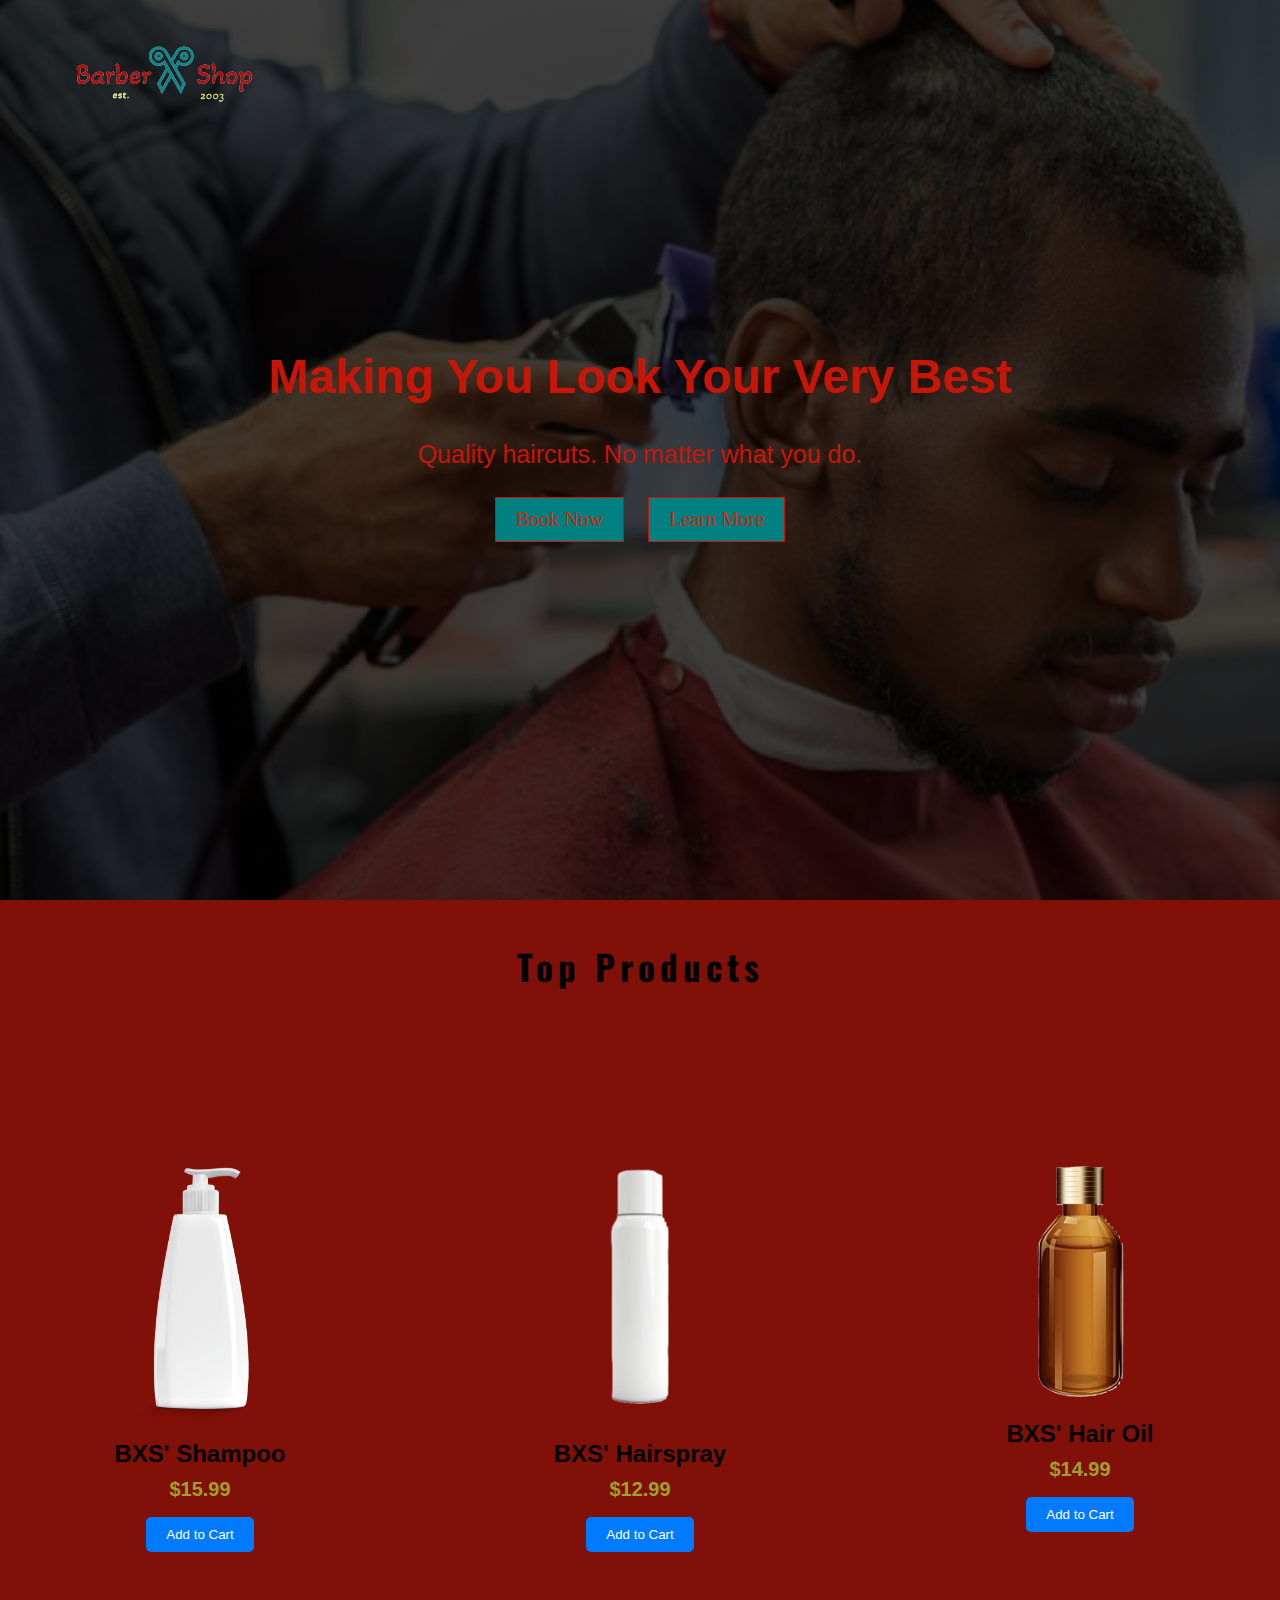
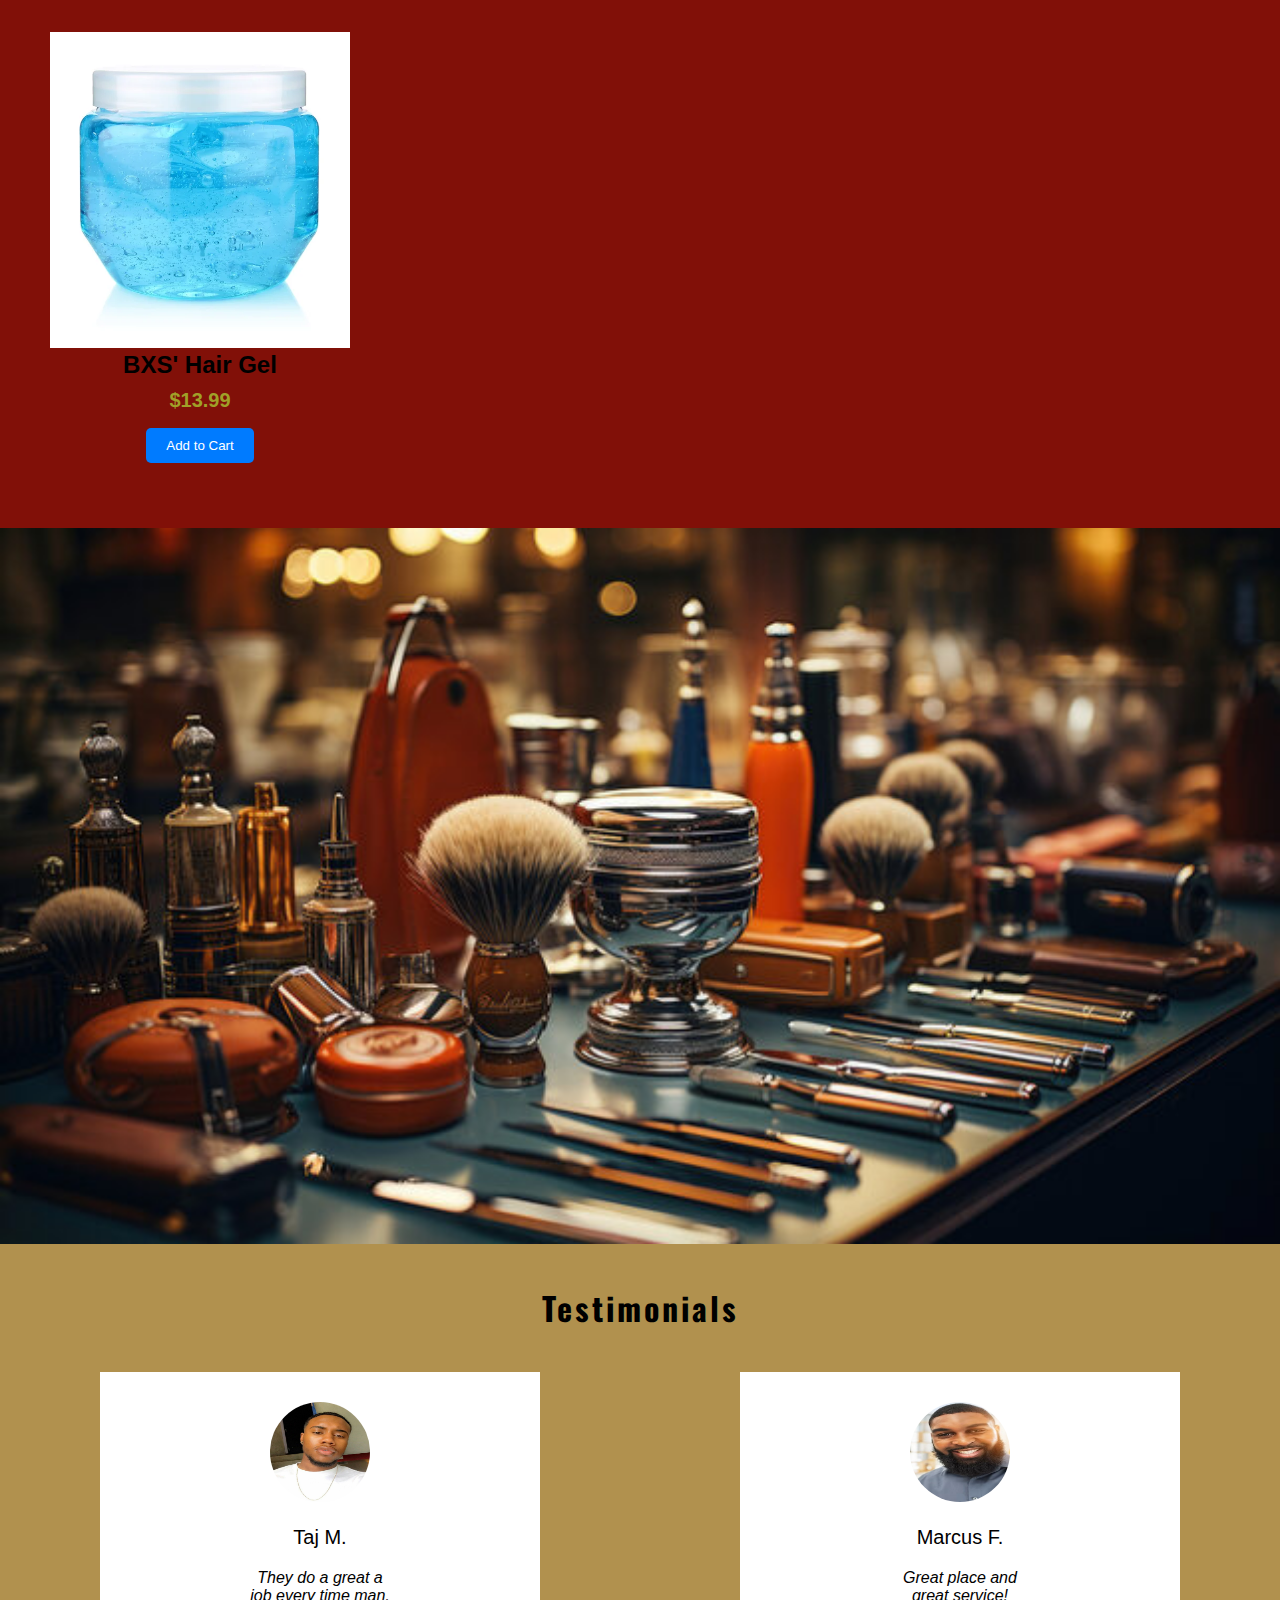
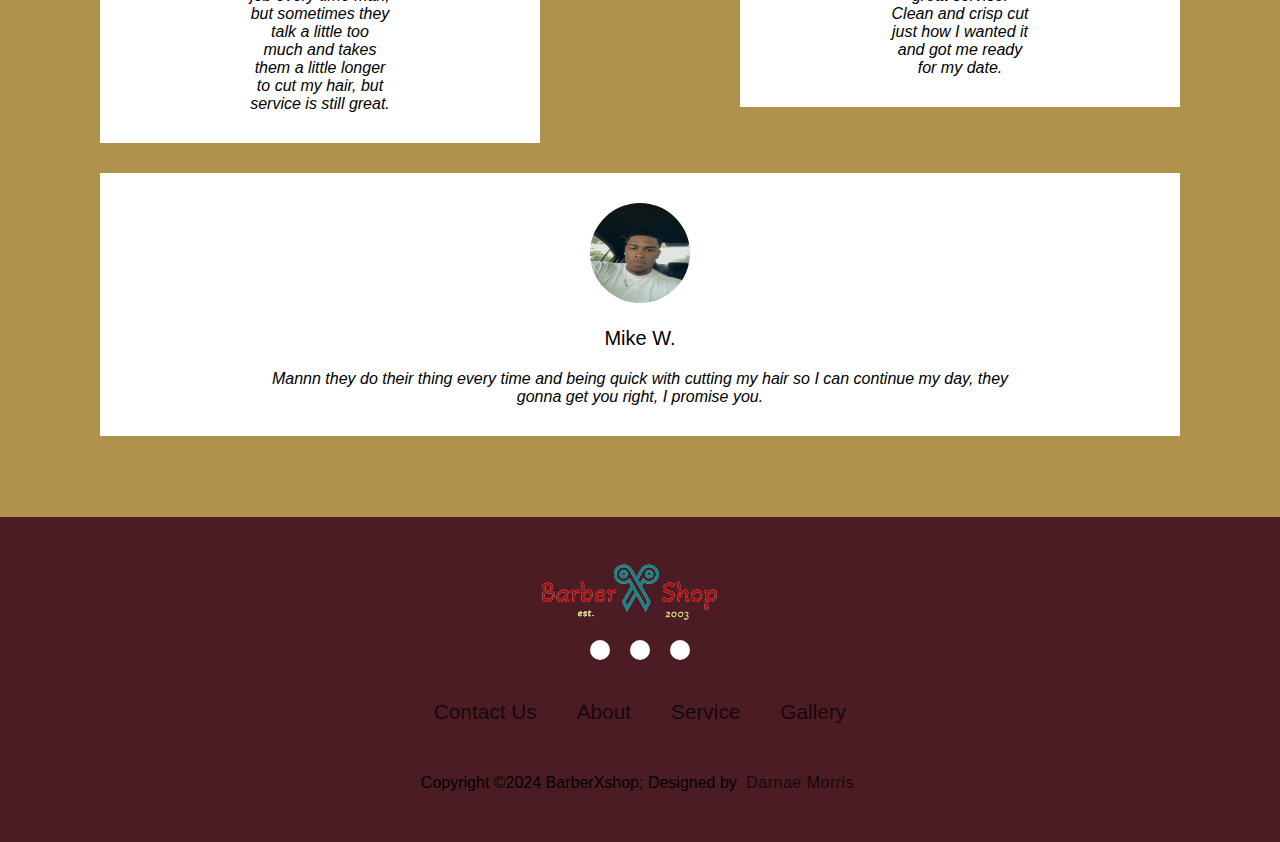
<file: index.html>
<!DOCTYPE html>
<html lang="en">
<head>
    <meta charset="UTF-8">
    <meta http-equiv="X-UA-Compatible" content="IE=edge">
    <meta name="viewport" content="width=device-width, initial-scale=1.0">
    <link rel="stylesheet" href="https://cdnjs.cloudflare.com/ajax/libs/font-awesome/6.2.1/css/all.min.css" integrity="sha512-MV7K8+y+gLIBoVD59lQIYicR65iaqukzvf/nwasF0nqhPay5w/9lJmVM2hMDcnK1OnMGCdVK+iQrJ7lzPJQd1w==" crossorigin="anonymous" referrerpolicy="no-referrer" />
    <link rel="preconnect" href="https://fonts.googleapis.com">
    <link rel="preconnect" href="https://fonts.gstatic.com" crossorigin>
    <link href="https://fonts.googleapis.com/css2?family=Oswald:wght@700&display=swap" rel="stylesheet">
    <title>BarberXshop</title>
    <link rel="stylesheet" href="./css/styles.css">
</head>
<body>
    <!-- Navigation Bar -->
            <header>
            <nav>
            <div class ="logo">
                <img src="img/prologotwo.png" alt="logo">
            </div>
            <ul>
                <li><a class="active" href="index.html">Home</a></li>
                <li><a href="contact.html">Contact</a></li>
                <li><a href="about.html">About</a></li>
                <li><a href="service.html">Service</a></li>
                <li><a href="gallery.html">Gallery</a></li>
            </ul>

                 <div class="toggle_btn">
                    <i class="fa-solid fa-bars"></i></a></li>
                 </div>

            <div class="dropdown_menu">
                <li><a class="active" href="index.html">Home</a></li>
                <li><a href="contact.html">Contact</a></li>
                <li><a href="about.html">About</a></li>
                <li><a href="service.html">Service</a></li>
                <li><a href="gallery.html">Gallery</a></li>
            </div> 
            </nav>
        </header>
        
            <script>
                const toggleBtn = document.querySelector('.toggle_btn')
                const toggleBtnIcon = document.querySelector('.toggle_btn i')
                const dropDownMenu = document.querySelector('.dropdown_menu')
                
                toggleBtn.onclick = function () {
                    dropDownMenu.classList.toggle('open')
                    const isOpen = dropDownMenu.classList.contains('open')

                    toggleBtnIcon.classList = isOpen
                    ? 'fa-solid fa-xmark'
                    : 'fa-solid fa-bars'
                }
            </script>
            <div class="banner">
                <script type="text/javascript">
                    window.addEventListener("scroll", function() {
                        var nav = document.querySelector("nav");
                        nav.classList.toggle("sticky", window.scrollY > 0);
                    })
                </script>

            <script>
                function myFunction () {
                    var x = document.getElementById("myDropdown");
                    if (x.className === "dropdown") {
                        x.className += " responsive";
                    } 
                    else {
                        x.className = "dropdown";
                    }
                }
            </script>
        
    <div class="content">
        <h2> Making You Look Your Very Best </h2>
        <br>
        <p> Quality haircuts. No matter what you do.</p>
        <button class="btn btn1">Book Now</button>
        <button class="btn btn2">Learn More</button>
        </div>
    </div>

    <section class="products">
        <h1>Top Products</h1>
        <ul class="product-list">
            <li class="product-items">
                <img src="img/shampoo.png" alt="shamp" class="product-image">
                <h2 class = "product-title"> BXS' Shampoo</h2>
                <p class="product-price">
                    $15.99
                </p>
                <br>
                <button class="add-to-cart"> Add to Cart </button>
            </li>
            <li class="product-items">
                <img src="img/Hairspray.png" alt="hair" class="product-image">
                <h2 class = "product-title"> BXS' Hairspray </h2>
                <p class="product-price">
                    $12.99
                </p>
                <br>
                <button class="add-to-cart"> Add to Cart </button>
            </li>
            <li class="product-items">
                <img src="img/oil.png" alt="oil" class="product-image">
                <h2 class = "product-title"> BXS' Hair Oil </h2>
                <p class="product-price">
                        $14.99
                </p>
                <br>
                <button class="add-to-cart"> Add to Cart </button>
            </li>
            <li class="product-items">
                <img src="img/Gel.jpg" alt="hairgel" class="product-image">
                <h2 class = "product-title"> BXS' Hair Gel </h2>
                <p class="product-price">
                       $13.99
                </p>
                <br>
                <button class="add-to-cart"> Add to Cart </button>
        </ul>
        
    </section>
        
    <div class="section-background"> 
        <img src="img/secondpic.jpg" alt="">
    </div>

    <!--Review page-->
    <section class= "testimonials">
        <h2 class="test-title"> Testimonials </h2> 
        <div class= "test-border">
        <div class="test-row">
            <div class="test-col">
            <div class="testimonial">
                <img src="img/p1.jpg" alt="">
            <div class="name">
                Taj M.
            </div> 
            <div class="stars">
                <i class="fa-solid fa-star"></i>
                <i class="fa-solid fa-star"></i>
                <i class="fa-solid fa-star"></i>
                <i class="fa-solid fa-star-half-stroke"></i>
                <i class="fa-regular fa-star"></i>
            </div>

            <p>
                They do a great a job every time man, but sometimes they talk a little too much and takes them a little longer to cut my hair, but service is still great. </p>

                </div>
            </div>
            <div class="test-col">
                <div class="testimonial">
                    <img src="img/p2.jpg" alt="">
                <div class="name">
                    Marcus F.
                </div> 
                <div class="stars">
                    <i class="fa-solid fa-star"></i>
                    <i class="fa-solid fa-star"></i>
                    <i class="fa-solid fa-star"></i>
                    <i class="fa-solid fa-star"></i>
                    <i class="fa-solid fa-star"></i>
                </div>
    
                <p>
                    Great place and great service! Clean and crisp cut just how I wanted it and got me ready for my date. </p>
    
                    </div>
                </div>
                <div class="test-col">
                    <div class="testimonial">
                        <img src="img/p3.jpg" alt="">
                    <div class="name">
                        Mike W.
                    </div> 
                    <div class="stars">
                        <i class="fa-solid fa-star"></i>
                        <i class="fa-solid fa-star"></i>
                        <i class="fa-solid fa-star"></i>
                        <i class="fa-solid fa-star"></i>
                        <i class="fa-regular fa-star"></i>
                    </div>
        
                    <p>
                        Mannn they do their thing every time and being quick with cutting my hair so I can continue my day, they gonna get you right, I promise you. </p>
        
                  </div>
             </div>     
        </div>
    </div>
    
    </section>

    <!-- Footer -->
    <footer>
        <div class="footer-content">
            <div class="pic"> 
                <img src="img/prologotwo.png" alt="logo">
            </div>

            <div class="content-wrap">
                <div class="socialIcons">
                    <a href=""><i class="fa-brands fa-instagram"></i></a>
                    <a href=""><i class="fa-brands fa-youtube"></i></a>
                    <a href=""><i class="fa-brands fa-google-plus"></i></a>
                </div>

            <div class="footerNav">
                <ul>
                    <li><a href="contact.html">Contact Us</a></li>
                    <li><a href="about.html">About</a></li>
                    <li><a href="service.html">Service</a></li>
                    <li><a href="gallery.html">Gallery</a></li>
                </ul>
            </div>
            
            <div class="footerBottom">
                <p>Copyright &copy;2024 BarberXshop; Designed by <span class="designer">Darnae Morris</span></p>
            </div>
    </footer>
</body>
</html>
</file>
<file: css/styles.css>
*{
    margin: 0;
    padding: 0;
    font-family: sans-serif;
}

body {
    width: 100%;
    height: 100%;
    margin: 0px;
    padding: 0px;
}

header {
    height: 100%;
    background: #fff
}

.banner {
    height: 100vh;
    width: 100%;
    background-image: linear-gradient(rgba(0,0,0,0.75),rgba(0,0,0,0.75)), 
    url("../img/BarberXShop.jpg");
    background-size: cover;
    background-position: center;
    color: #fff;
    display: flex;
    flex-direction: column;
    align-items: center;
    justify-content: center;
    text-align: center;
    overflow-x: hidden;
   
}

.logo {
    width: 90px;
    cursor: pointer;
    align-items: center;
}
/* Navigation bar */
nav {
    width: 100%;
    margin: 0 auto;
    padding: 40px 60px;
    height: 60px;
    max-width: 2620px;
    z-index: 100000;
    display: flex;
    align-items: center;
    justify-content: space-between;
    position: fixed;
    transition: 0.6s;
    top: 0;
    left: 0;
}

nav ul {
    list-style: none;
    position: relative;
    display: flex;
    justify-content: center;
    text-align: center;
}

nav ul li {
    list-style: none;
    position: relative;
}

nav ul li a {
    position: relative;
    margin: 0px 45px;
    text-decoration: none;
    text-transform: uppercase;
    display: inline-block;
    color: teal;
    letter-spacing: 2px;
    font-weight: 500px;
    transition: 0.6s;
}

nav ul li a::after {
    content: '';
    height: 3px;
    width: 0;
    background: #009688;
    position: absolute;
    left: 0;
    bottom: -10px;
    transition: 0.6s;

}
nav ul li a:hover::after {
    width: 100%;
}

nav.logo {
    position: relative;
    font-weight: 700;
}

nav.sticky {
    padding: 5px 60px;
    background: #4C1C24;
}

nav.sticky ul li a {
    color:rgb(199, 21, 8);
}

  .toggle_btn {
    width: 5%;
    color: rgb(199,21,8);
    font-size: 1.5em;
    margin-right: 70px;
    float: right;
    cursor: pointer;
}

.action_btn {
    border: none;
    background: rgb(208, 220, 88);
    padding: 12px 25px;
    border-radius: 30px;
    color: red;
    font-weight: 500px;
    font-size: 15px;
    transition: 0.4s;
}

.action_btn:hover {
    transform: scale(1.3);
    cursor: pointer;
}

.btn {
    border: 1px solid rgb(199, 21, 8);
    background: teal;
    padding: 10px 20px;
    font-size: 20px;
    font-family: "montserrat";
    cursor: pointer;
    margin: 10px;
    transition: 0.5s;
}

.btn1, .btn2 {
    color: rgb(209, 39, 16);
}

.btn1:hover, .btn2:hover {
    color:rgb(166, 167, 167);
}

.menu-item {
    display: inline-block;
    padding: 10px;
}

a {
    text-decoration: none;
}

li a:hover {
    color: lightgreen;
}

a:visited {
    color: powderblue;
}

a:visited {
    color: teal;
}

.content {
    text-align: center;
    color: #fff;
}

.content h1 {
    font-size: 3rem;
    margin: 0; 
}

.content h2 {
    color: rgb(199, 21, 8);
    font-size: 3rem;
}

.content p {
    display: block;
    margin: 20px auto;
    font-weight: 100;
    line-height: 25px;
    font-size: 25px;
    color:rgb(199, 21, 8);
}

/* DROPDOWN MENU */
 .dropdown_menu {
    position: absolute; 
    right: 10rem;
    top: 105px;
    height: 0;
    width: 300px;
    background: rgb(109, 8, 8);
    backdrop-filter: blur(15px);
    border-radius: 5px;
    overflow: hidden;
    transition: height 0.2s cubic-bezier(0.175, 0.885, 0.32, 1.275);
}

.dropdown_menu.open {
    height: 230px;
}

.dropdown_menu li {
    padding: 0.7rem;
    display: flex;
    align-items: center;
    justify-content: center;
}

.dropdown_menu li a {
    color: lightgreen;
}

.dropdown_menu li a:hover {
    font-weight: 700;
    color: rgb(208, 220, 88);
}

.dropdown_menu li a:hover::after {
    display: inline-block;
}

.dropdown_menu .action_btn {
    width: 100%;
    display: flex;
    justify-content: center;
}

/* Forms */

input[type=text], textarea {
    width: 100%;
    padding: 10px;
    box-sizing: border-box;
    margin-top: 5px;
    margin-bottom: 10px;
    color: lightblue;
}

input[type=submit] {
    background-color: #009688;
    color: white;
    padding: 10px 15px;
    border: 0;
    cursor: pointer;
}

input[type=submit]:hover {
    background-color: aquamarine;
}

.contact-container {
    background-color: grey;
    padding: 25px;
}

.column {
    float: left;
    width: 33.33%;
    background: skyblue;
}

/* Footer */

footer {
    display: block;
}

.footer-content {
    padding: 30px;
    display: flex;
    align-items: center;
    justify-content: center;
    flex-direction: column;
    text-align: center;
    background-color: #4C1C24;
    
}

.pic {
    float: left;
    margin-right: 30px;
}

.content-wrap {
    float: left;
}

.socialIcons {
    display: flex;
    justify-content: center;
}

.socialIcons a {
    text-decoration: none;
    padding: 10px;
    background-color: white;
    margin: 10px;
    border-radius: 50%;
}

.socialIcons a i { 
    font-size: 2em;
    color: black;
    opacity: 0.9;
} 

.socialIcons a:hover {
    background-color: black;
    transition: 0.5s;
}

.socialIcons a:hover i {
    color: white;
    transition: 0.5s;
}

.footerNav {
    margin: 30px 0;
}

.footerNav ul {
    list-style: none;
    display: flex;
    justify-content: center;
}

.footerNav ul li a {
    list-style: none;
    color: black;
    margin: 20px;
    text-decoration: none;
    font-size: 1.3em;
    opacity: 0.7;
    transition: 0.5s;
}

.footerNav ul li a:hover {
    opacity: 1;
}

.footerBottom {
  
    padding: 20px;
    text-align: center;
}

.footerBottom p {
    color: black;
}

.designer {
    opacity: 0.7;
    letter-spacing: 0.5px;
    font-weight: 400;
    margin: 0px 5px;
}

@media (max-width: 700px) {
    .footerNav ul {
        flex-direction: column;
    }

    .footerNav ul li {
        width: 100%;
        text-align: center;
        margin: 10px;
    }
}

/* Products */

.products {
    padding: 40px;
    display: flex;
    justify-content: center;
    flex-direction: column;
    background-color: #811008;
    overflow-x: clip;
}

.products h1 {
    text-align: center;
    margin-bottom: 120px;
    font-size: 35px;
    font-weight: 800;
    letter-spacing: 5px;
    font-family: 'Oswald', sans-serif;
}

.product-list {
    display: flex;
    overflow: hidden;
    flex-wrap: wrap;
    align-content: space-evenly;
    justify-content: space-between;
    grid-template-columns: repeat(auto-fit, minmax(200px, 2fr));
    grid-gap: 30px;
}

.product-list:after {
    display: table;
    content: "";
    width: 25%;
    padding: 20px;
    clear: both;
}

.product-title {
    font-size: 1.5rem;
    margin: 0 0 10px 0;
}

.product-items {
    float: left;
    width: 25%;
    text-align: center;
    padding: 25px 10px;
    border-radius: 5px;
    font-size: 14px;
    background: transparent;
    transition: transform 0.5s, background 0.5s;
}

.product-items:hover {
    transform: scale(1.05);
}

.product-image {
    display: inline;
    flex-shrink: inherit;
    max-width: 100%;
    justify-content: center;
    align-items: center;
    
}

.product-price {
    display: block;
    text-align: center;
    font-weight: 600;
    font-size: 20px;
    color: rgb(160, 160, 40);
}

ul {
    list-style: none; 
 }
 
 .add-to-cart {
     padding: 10px 20px;
     color: #fff;
     background-color: #007bff;
     border: none;
     border-radius: 5px;
     cursor: pointer
 }

/*Second Transition*/

.section-background { 
    display: flex; 
    overflow: hidden;
}

.section-background img {
    object-fit: cover;
    object-position: top center;
    width: 100%;
    max-height: 80vh;
}

img {
    border: 0;
    overflow-clip-margin: content-box;
    overflow: clip;
}


/* Testimonials */

.testimonials {
    padding: 40px 0;
    background: rgb(177, 145, 78);
    color: black;
    text-align: center;
    overflow-x: hidden;
}

.test-title {
    font-family: 'Oswald', sans-serif;;
    font-size: 2em;
    letter-spacing: 3px;
    
}

.testimonials p {
    font-style: italic;
}
.test-inner {
    margin: auto;
    overflow: hidden;
    padding: 0 20px;
}

.test-border {
    background: rgb(177, 145, 78);
    margin: 26px auto;
}

.test-row {
    display: flex;
    flex-wrap: wrap;
    justify-content: center;
}

.test-col {
    flex: 33.33%;
    box-sizing: border-box;
    padding: 15px 100px;
}

.testimonial {
    background: #fff;
    padding: 30px 150px;
}

.testimonial img {
    width: 100px;
    height: 100px;
    border-radius: 50%;
}

.name {
    font-size: 20px;
    margin: 20px 0;
}

.stars {
    color: #6ab04c;
    margin-bottom: 20px;
}
/* RESPONSIVE DESIGN */

 /* Currently working on THIS */ 
 
 @media only screen and (max-width: 1536px) {
   
   
 nav ul {
        display: none;
    }

 }

@media only screen and (max-width: 858px) {

    .col {
        flex: 80%;
        max-width: 60%;
    }

    .toggle_btn {
        display: block;
    }

}
</file>
